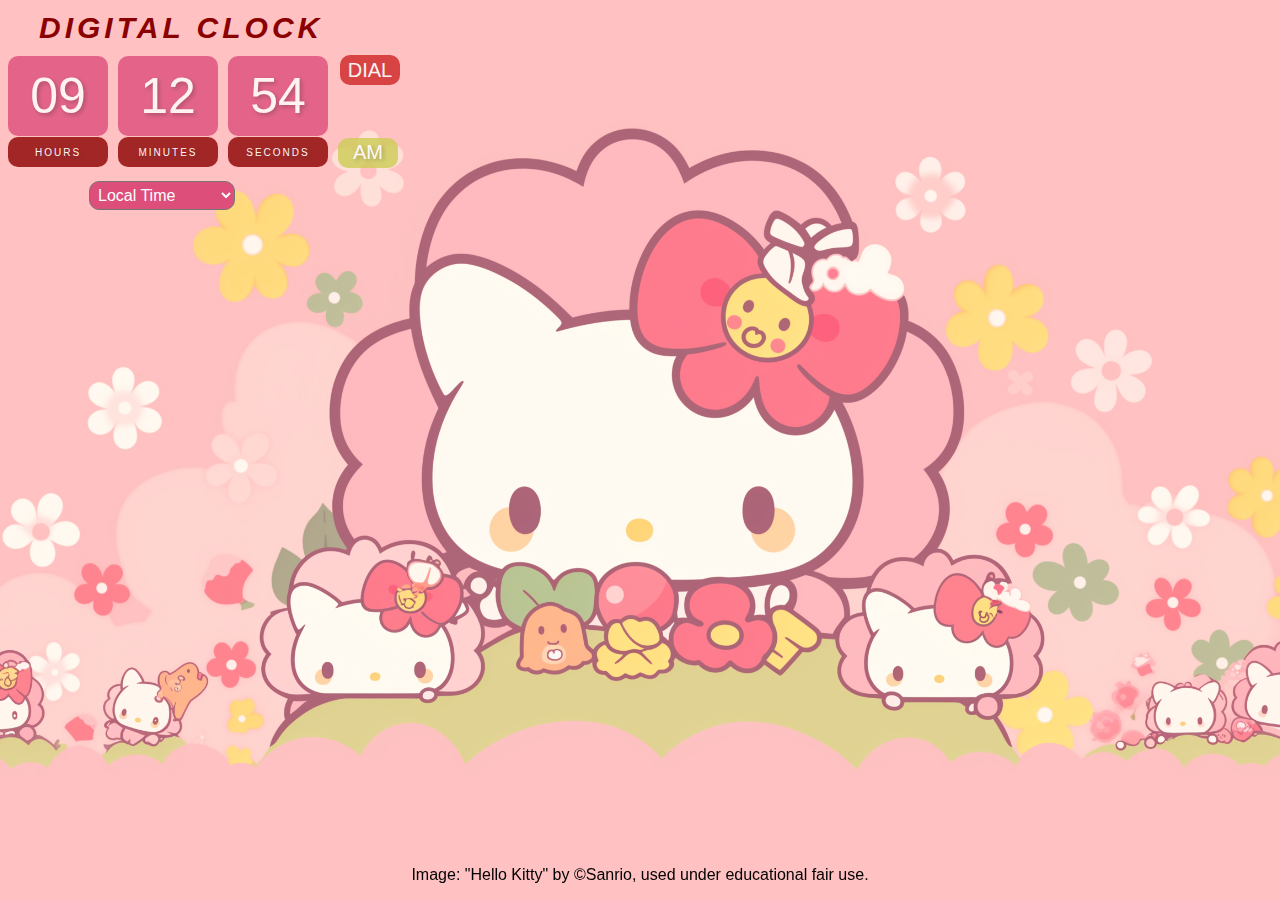
<file: index.html>
<!DOCTYPE html>

<html lang="en">
  <head>
    <meta charset="UTF-8" />
    <meta name="author" content="Gloria Chen" />
    <meta name="description" content="Gloria's second html project-num" />
    <meta name="viewport" content="width=device-width, intial-scale=1.0" />
    <title>NUM Clock</title>
    <link rel="icon" href="IMG/clock logo.jpg" type="image/x-icon" />
    <link rel="stylesheet" href="style.css" />
  </head>

  <body>
    <h2><em>Digital Clock</em></h2>
    <div class="clock">
      <div>
        <span id="hour">00</span>
        <span class="text">Hours</span>
      </div>
      <div>
        <span id="minutes">00</span>
        <span class="text">Minutes</span>
      </div>
      <div>
        <span id="seconds">00</span>
        <span class="text">Seconds</span>
      </div>
      <div>
        <span id="ampm">AM</span>
      </div>
    </div>
    <!-- <div class="clock-dial">
      <div class="point">
      

      </div>

    </div> -->
    <select name="city" id="city-selection" size="1">
      <option value="local">Local Time</option>
      <option value="-8">Anchorage</option>
      <option value="3">Ankara</option>
      <option value="8">Beijing</option>
      <option value="-3">Buenos Aires</option>
      <option value="2">Cairo</option>
      <option value="-5">Chicago</option>
      <option value="8">Chongqing</option>
      <option value="-5">Colombia</option>
      <option value="3">Copenhagen</option>
      <option value="-4">Caracas</option>
      <option value="3">Dubai</option>
      <option value="1">Dublin</option>
      <option value="-5">Guatemala City</option>
      <option value="3">Helsinki</option>
      <option value="8">Hong Kong</option>
      <option value="5.5">Hyderabad</option>
      <option value="3">Istanbul</option>
      <option value="9">Jakarta</option>
      <option value="9">Kyoto</option>
      <option value="2">Lagos</option>
      <option value="1">London</option>
      <option value="-7">Los Angeles</option>
      <option value="5.5">Mumbai</option>
      <option value="-5">Mexico City</option>
      <option value="3">Moscow</option>
      <option value="3">Nairobi</option>
      <option value="-4">New York</option>
      <option value="2">Paris</option>
      <option value="8">Perth</option>
      <option value="-5">Quito</option>
      <option value="3">Riyadh</option>
      <option value="-3">Santiago</option>
      <option value="8">Seoul</option>
      <option value="8">Shanghai</option>
      <option value="3">Sofia</option>
      <option value="10">Sydney</option>
      <option value="9">Tokyo</option>
      <option value="3">Tripoli</option>
      <option value="4">Tbilisi</option>
      <option value="-4">Toronto</option>
      <option value="3">Vienna</option>
      <option value="7">Vladivostok</option>
      <option value="2">Warsaw</option>
      <option value="-4">Washington, DC</option>
      <option value="10">Yakutsk</option>
      <option value="3">Zagreb</option>
      <option value="3">Zurich</option>
    </select>

    <button><a href="circleClock.html">DIAL</a></button>


    <p>Image: "Hello Kitty" by &copy;Sanrio, used under educational fair use.
    </p>
    <script src="index.js"></script>
  </body>
</html>
</file>
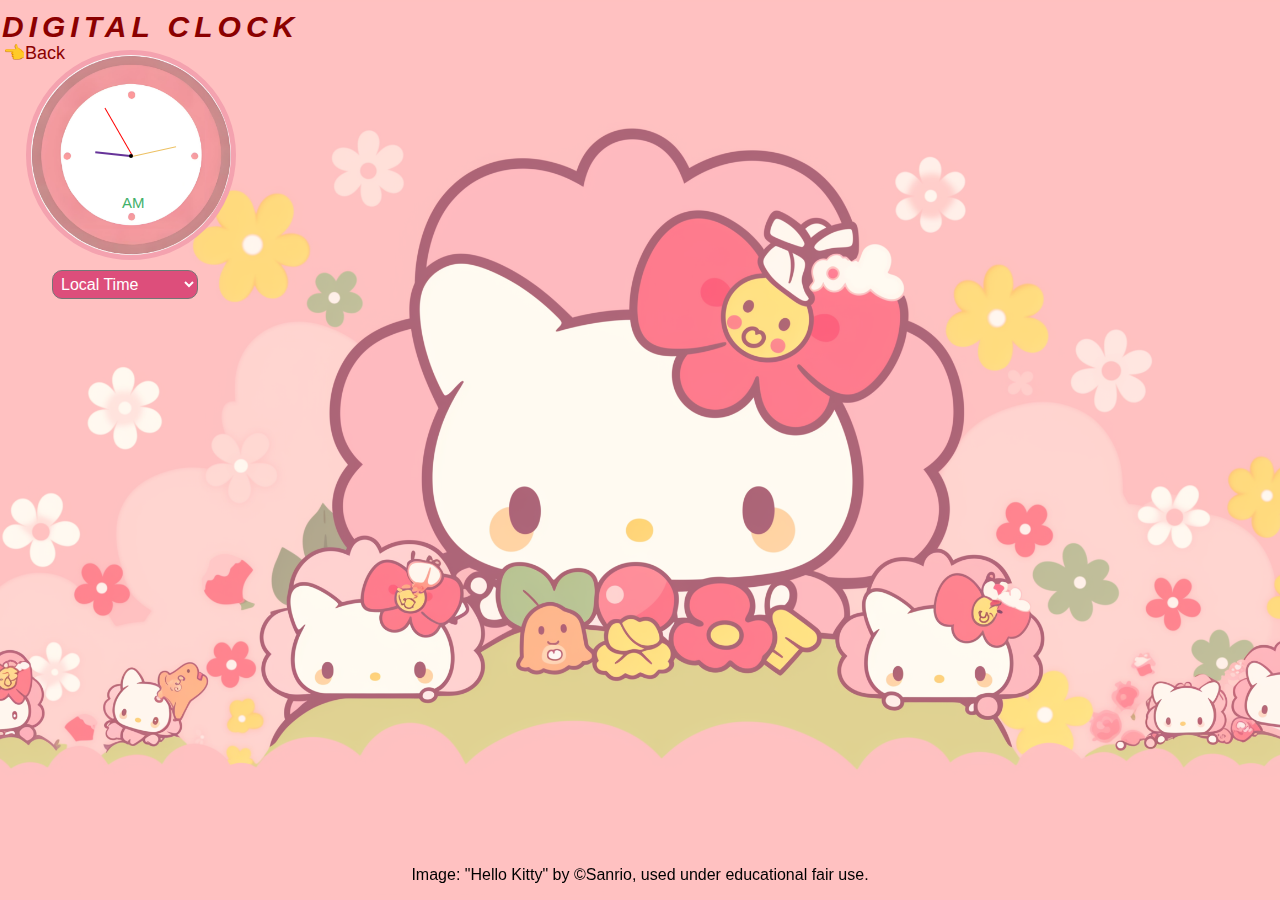
<file: circleClock.html>
<!DOCTYPE html>

<html lang="en">
  <head>
    <meta charset="UTF-8" />
    <meta name="author" content="Gloria Chen" />
    <meta name="description" content="Gloria's second html project-dial" />
    <meta name="viewport" content="width=device-width, intial-scale=1.0" />
    <title>DIAL Clock</title>
    <link rel="icon" href="IMG/clock logo.jpg" type="image/x-icon" />
    <link rel="stylesheet" href="circleStyle.css" />
  </head>

  <body>
    <a href="index.html"">👈Back</a>
    <h2><em>Digital Clock</em></h2>

    <div class="dialclock">
      <div id="hourhand0" class="hourhand1"></div>
      <div id="minhand0" class="minhand1"></div>
      <div id="sechand0" class="sechand1"></div>
      <div class="point"></div>
    </div>

    <div>
      <span id="ampm">AM</span>
    </div>

    <select name="city" id="city-selection" size="1">
      <option value="local">Local Time</option>
      <option value="-8">Anchorage</option>
      <option value="3">Ankara</option>
      <option value="8">Beijing</option>
      <option value="-3">Buenos Aires</option>
      <option value="2">Cairo</option>
      <option value="-5">Chicago</option>
      <option value="8">Chongqing</option>
      <option value="-5">Colombia</option>
      <option value="3">Copenhagen</option>
      <option value="-4">Caracas</option>
      <option value="3">Dubai</option>
      <option value="1">Dublin</option>
      <option value="-5">Guatemala City</option>
      <option value="3">Helsinki</option>
      <option value="8">Hong Kong</option>
      <option value="5.5">Hyderabad</option>
      <option value="3">Istanbul</option>
      <option value="9">Jakarta</option>
      <option value="9">Kyoto</option>
      <option value="2">Lagos</option>
      <option value="1">London</option>
      <option value="-7">Los Angeles</option>
      <option value="5.5">Mumbai</option>
      <option value="-5">Mexico City</option>
      <option value="3">Moscow</option>
      <option value="3">Nairobi</option>
      <option value="-4">New York</option>
      <option value="2">Paris</option>
      <option value="8">Perth</option>
      <option value="-5">Quito</option>
      <option value="3">Riyadh</option>
      <option value="-3">Santiago</option>
      <option value="8">Seoul</option>
      <option value="8">Shanghai</option>
      <option value="3">Sofia</option>
      <option value="10">Sydney</option>
      <option value="9">Tokyo</option>
      <option value="3">Tripoli</option>
      <option value="4">Tbilisi</option>
      <option value="-4">Toronto</option>
      <option value="3">Vienna</option>
      <option value="7">Vladivostok</option>
      <option value="2">Warsaw</option>
      <option value="-4">Washington, DC</option>
      <option value="10">Yakutsk</option>
      <option value="3">Zagreb</option>
      <option value="3">Zurich</option>
    </select>


    <p>Image: "Hello Kitty" by &copy;Sanrio, used under educational fair use.
    </p>
    <script src="circle.js"></script>
  </body>
</html>
</file>
<file: style.css>
body {
  font-family: "Franklin Gothic Medium", "Arial Narrow", Arial, sans-serif;
  margin: 0%;
  display: flex;
  flex-direction: column;
  align-items: flex-start;
  height: 100vh;
  background: url("img/HelloKitty.png") no-repeat center center;
  background-size: cover;
  overflow: hidden;
}

h2 {
  margin-top: 11px;
  margin-bottom: 6px;
  text-transform: uppercase;
  letter-spacing: 4px;
  font-size: 30px;
  margin-left: 39px;
  color: darkred;
}

p {
  position: fixed;
  bottom: 0;
  width: 100%;
  text-align: center;
}

.clock {
  display: flex;
  margin-left: 3px;
  margin-bottom: 10px;
}

.clock div {
  margin: 5px;
  position: relative;
}

.clock span {
  border-radius: 10px;
  width: 100px;
  height: 80px;
  background: rgb(221, 78, 123);
  opacity: 0.8;
  color: white;
  display: flex;
  justify-content: center;
  align-items: center;
  font-size: 50px;
  text-shadow: 2px 2px 4px rgba(0, 0, 0, 0.3);
}

.clock-dial {
  width: 500px;
  height: 500px;
  border: 20px solid palevioletred;
  border-radius: 50%;
  margin: 0 auto;
  position: relative;
}

.point {
  width: 20px;
  height: 20px;
  background-color: brown;
  border-radius: 50%;
  position: absolute;
  top: 240px;
  left: 240px;
}

.clock .text {
  margin-top: 1px;
  height: 30px;
  font-size: 10px;
  text-transform: uppercase;
  letter-spacing: 2px;
  background: darkred;
}

.clock #ampm {
  margin-top: 81.5px;
  position: absolute;
  width: 60px;
  height: 30px;
  font-size: 20px;
  background: rgb(205, 205, 85);
}

select {
  cursor: pointer;
  border-radius: 10px;
  margin-left: 89px;
  margin-top: -1px;
  padding: 4px;
  font-size: 16px;
  background-color: rgb(221, 78, 123);
  color: white;
  font-family: "Franklin Gothic Medium", "Arial Narrow", Arial, sans-serif;
}

@keyframes colorswitch {
  0% {
    background-color: rgb(163, 59, 59);
  }
  35% {
    background-color: rgb(105, 172, 216);
  }
  65% {
    background-color: yellowgreen;
  }
  100% {
    background-color: rgb(163, 59, 59);
  }
}

button {
  position: absolute;
  width: 60px;
  height: 30px;
  margin-left: 340px;
  margin-top: 55px;
  font-size: 14px;
  color: white;
  background-color: rgb(216, 67, 67);
  border: none;
  border-radius: 10px;
  font-size: 20px;
  animation: colorswitch 8s infinite;
  font-family: "Franklin Gothic Medium", "Arial Narrow", Arial, sans-serif;
}

a {
  text-decoration: none;
  color: rgb(248, 243, 243);
}

@media (max-width: 600px) {
  body {
    font-family: "Franklin Gothic Medium", "Arial Narrow", Arial, sans-serif;
    margin: 0%;
    display: flex;
    flex-direction: column;
    align-items: flex-start;
    height: 100vh;
    background: url("img/HelloKitty.png") no-repeat center center;
    background-size: cover;
    overflow: hidden;
  }

  h2 {
    margin-top: 8.25px;
    margin-bottom: 4.5px;
    text-transform: uppercase;
    letter-spacing: 3px;
    font-size: 22.5px;
    margin-left: 29.25px;
    color: darkred;
  }

  p {
    position: fixed;
    bottom: 0;
    width: 100%;
    text-align: center;
  }

  .clock {
    display: flex;
    margin-left: 2.25px;
    margin-bottom: 7.5px;
  }

  .clock div {
    margin: 3.75px;
    position: relative;
  }

  .clock span {
    border-radius: 10px;
    width: 75px;
    height: 60px;
    background: rgb(221, 78, 123);
    opacity: 0.8;
    color: white;
    display: flex;
    justify-content: center;
    align-items: center;
    font-size: 37.5px;
    text-shadow: 1.5px 1.5px 3px rgba(0, 0, 0, 0.3);
  }

  .clock-dial {
    width: 375px;
    height: 375px;
    border: 15px solid palevioletred;
    border-radius: 50%;
    margin: 0 auto;
    position: relative;
  }

  .point {
    width: 15px;
    height: 15px;
    background-color: brown;
    border-radius: 50%;
    position: absolute;
    top: 180px;
    left: 180px;
  }

  .clock .text {
    margin-top: 0.75px;
    height: 22.5px;
    font-size: 7.5px;
    text-transform: uppercase;
    letter-spacing: 1.5px;
    background: darkred;
  }

  .clock #ampm {
    margin-top: 61.125px;
    position: absolute;
    width: 45px;
    height: 22.5px;
    font-size: 15px;
    background: rgb(205, 205, 85);
  }

  select {
    cursor: pointer;
    border-radius: 10px;
    margin-left: 66.75px;
    margin-top: -0.75px;
    padding: 3px;
    font-size: 12px;
    background-color: rgb(221, 78, 123);
    color: white;
    font-family: "Franklin Gothic Medium", "Arial Narrow", Arial, sans-serif;
  }

  button {
    position: absolute;
    width: 45px;
    height: 22.5px;
    margin-left: 255px;
    margin-top: 41.25px;
    font-size: 15px;
    color: white;
    background-color: rgb(216, 67, 67);
    border: none;
    border-radius: 10px;
    animation: colorswitch 8s infinite;
    font-family: "Franklin Gothic Medium", "Arial Narrow", Arial, sans-serif;
  }

  a {
    text-decoration: none;
    color: rgb(248, 243, 243);
  }
}
</file>
<file: circleStyle.css>
body {
  font-family: "Franklin Gothic Medium", "Arial Narrow", Arial, sans-serif;
  margin: 0%;
  display: flex;
  flex-direction: column;
  align-items: flex-start;
  height: 100vh;
  background: url("img/HelloKitty.png") no-repeat center center;
  background-size: cover;
  overflow: hidden;
}

h2 {
  margin-top: 10px;
  margin-bottom: 6px;
  text-transform: uppercase;
  letter-spacing: 5px;
  font-size: 30px;
  margin-left: 2px;
  color: darkred;
}

.dialclock {
  position: absolute;
  left: 26px;
  top: 50px;
  align-items: center;
  justify-content: center;
  margin: 0 auto;
  width: 200px;
  height: 200px;

  border: 5px solid black;
  background: url("img/表盘.png");
  background-size: cover;
  border-radius: 50%;
  border-color: rgb(244, 162, 175);
}

p {
  position: fixed;
  bottom: 0;
  width: 100%;
  text-align: center;
}

/* .clock span {
  border-radius: 10px;
  width: 100px;
  height: 80px;
  background: rgb(221, 78, 123);
  opacity: 0.8;
  color: white;
  display: flex;
  justify-content: center;
  align-items: center;
  font-size: 50px;
  text-shadow: 2px 2px 4px rgba(0, 0, 0, 0.3);
} */

span {
  margin-top: 81.5px;
  position: absolute;
  width: 60px;
  height: 30px;
  margin-top: 144px;
  margin-left: 122px;
  font-size: 15px;
  color: rgb(65, 177, 106);
}

select {
  cursor: pointer;
  border-radius: 10px;
  margin-left: 52px;
  margin-top: 220px;
  padding: 4px;
  font-size: 16px;
  background-color: rgb(221, 78, 123);
  color: white;
  font-family: "Franklin Gothic Medium", "Arial Narrow", Arial, sans-serif;
}

@keyframes colorswitch {
  0% {
    background-color: rgb(163, 59, 59);
  }
  35% {
    background-color: rgb(105, 172, 216);
  }
  65% {
    background-color: yellowgreen;
  }
  100% {
    background-color: rgb(163, 59, 59);
  }
}

button {
  position: absolute;
  width: 60px;
  height: 30px;

  font-size: 14px;
  color: white;
  background-color: rgb(216, 67, 67);
  border: none;
  border-radius: 10px;
  font-size: 20px;
  animation: colorswitch 8s infinite;
  font-family: "Franklin Gothic Medium", "Arial Narrow", Arial, sans-serif;
}

a {
  color: darkred;
  position: absolute;
  margin-left: 3px;
  margin-top: 42px;
  font-size: 18px;
  text-decoration: none;
}

.hourhand1,
.minhand1,
.sechand1 {
  position: relative;
  background-color: black;
  width: 2px;
  transform-origin: 0% 100%;
  transform: rotate(0deg);
  transition: transform 0.5s none;
}

.hourhand1 {
  top: 67px;
  left: 99px;
  height: 35px;
  background-color: rebeccapurple;
}

.minhand1 {
  top: 21px;
  left: 101px;
  height: 45px;
  background-color: rgb(237, 193, 99);
  /* ransform: rotate(-30deg); */
  width: 1.2px;
}

.sechand1 {
  top: -34px;
  left: 101px;
  height: 55px;
  width: 1px;
  background-color: red;
  /* transform: rotate(90deg); */
}

.point {
  position: relative;
  width: 4px;
  height: 4px;
  background-color: black;
  border-radius: 50%;
  margin-top: -36px;
  margin-left: 98px;
  z-index: 100;
}

@media (max-width: 600px) {
  body {
    font-family: "Franklin Gothic Medium", "Arial Narrow", Arial, sans-serif;
    margin: 0%;
    display: flex;
    flex-direction: column;
    align-items: flex-start;
    height: 100vh;
    background: url("img/HelloKitty.png") no-repeat center center;
    background-size: cover;
    overflow: hidden;
  }

  h2 {
    margin-top: 7.5px;
    margin-bottom: 4.5px;
    text-transform: uppercase;
    letter-spacing: 3.75px;
    font-size: 22.5px;
    margin-left: 1.5px;
    color: darkred;
  }

  .dialclock {
    position: absolute;
    left: 19.5px;
    top: 37.5px;
    align-items: center;
    justify-content: center;
    margin: 0 auto;
    width: 150px;
    height: 150px;
    border: 3.75px solid black;
    background: url("img/表盘.png");
    background-size: cover;
    border-radius: 50%;
    border-color: rgb(244, 162, 175);
  }

  p {
    position: fixed;
    bottom: 0;
    width: 100%;
    text-align: center;
  }

  span {
    margin-top: 108px;
    position: absolute;
    width: 45px;
    height: 22.5px;
    margin-left: 91.5px;
    font-size: 11.25px;
    color: rgb(65, 177, 106);
  }

  select {
    cursor: pointer;
    border-radius: 7.5px;
    margin-left: 39px;
    margin-top: 165px;
    padding: 3px;
    font-size: 12px;
    background-color: rgb(221, 78, 123);
    color: white;
    font-family: "Franklin Gothic Medium", "Arial Narrow", Arial, sans-serif;
  }

  button {
    position: absolute;
    width: 45px;
    height: 22.5px;
    font-size: 15px;
    color: white;
    background-color: rgb(216, 67, 67);
    border: none;
    border-radius: 7.5px;
    animation: colorswitch 8s infinite;
    font-family: "Franklin Gothic Medium", "Arial Narrow", Arial, sans-serif;
  }

  a {
    color: darkred;
    position: absolute;
    margin-left: 2.25px;
    margin-top: 31.5px;
    font-size: 13.5px;
    text-decoration: none;
  }

  .hourhand1,
  .minhand1,
  .sechand1 {
    position: relative;
    background-color: black;
    width: 1.5px;
    transform-origin: 0% 100%;
    transform: rotate(0deg);
    transition: transform 0.5s none;
  }

  .hourhand1 {
    top: 50.25px;
    left: 74.25px;
    height: 26.25px;
    background-color: rebeccapurple;
  }

  .minhand1 {
    top: 15.75px;
    left: 75.75px;
    height: 33.75px;
    background-color: rgb(237, 193, 99);
    width: 0.9px;
  }

  .sechand1 {
    top: -25.5px;
    left: 75.75px;
    height: 41.25px;
    width: 0.75px;
    background-color: red;
  }

  .point {
    position: relative;
    width: 3px;
    height: 3px;
    background-color: black;
    border-radius: 50%;
    margin-top: -27px;
    margin-left: 73.5px;
    z-index: 100;
  }
}
</file>
